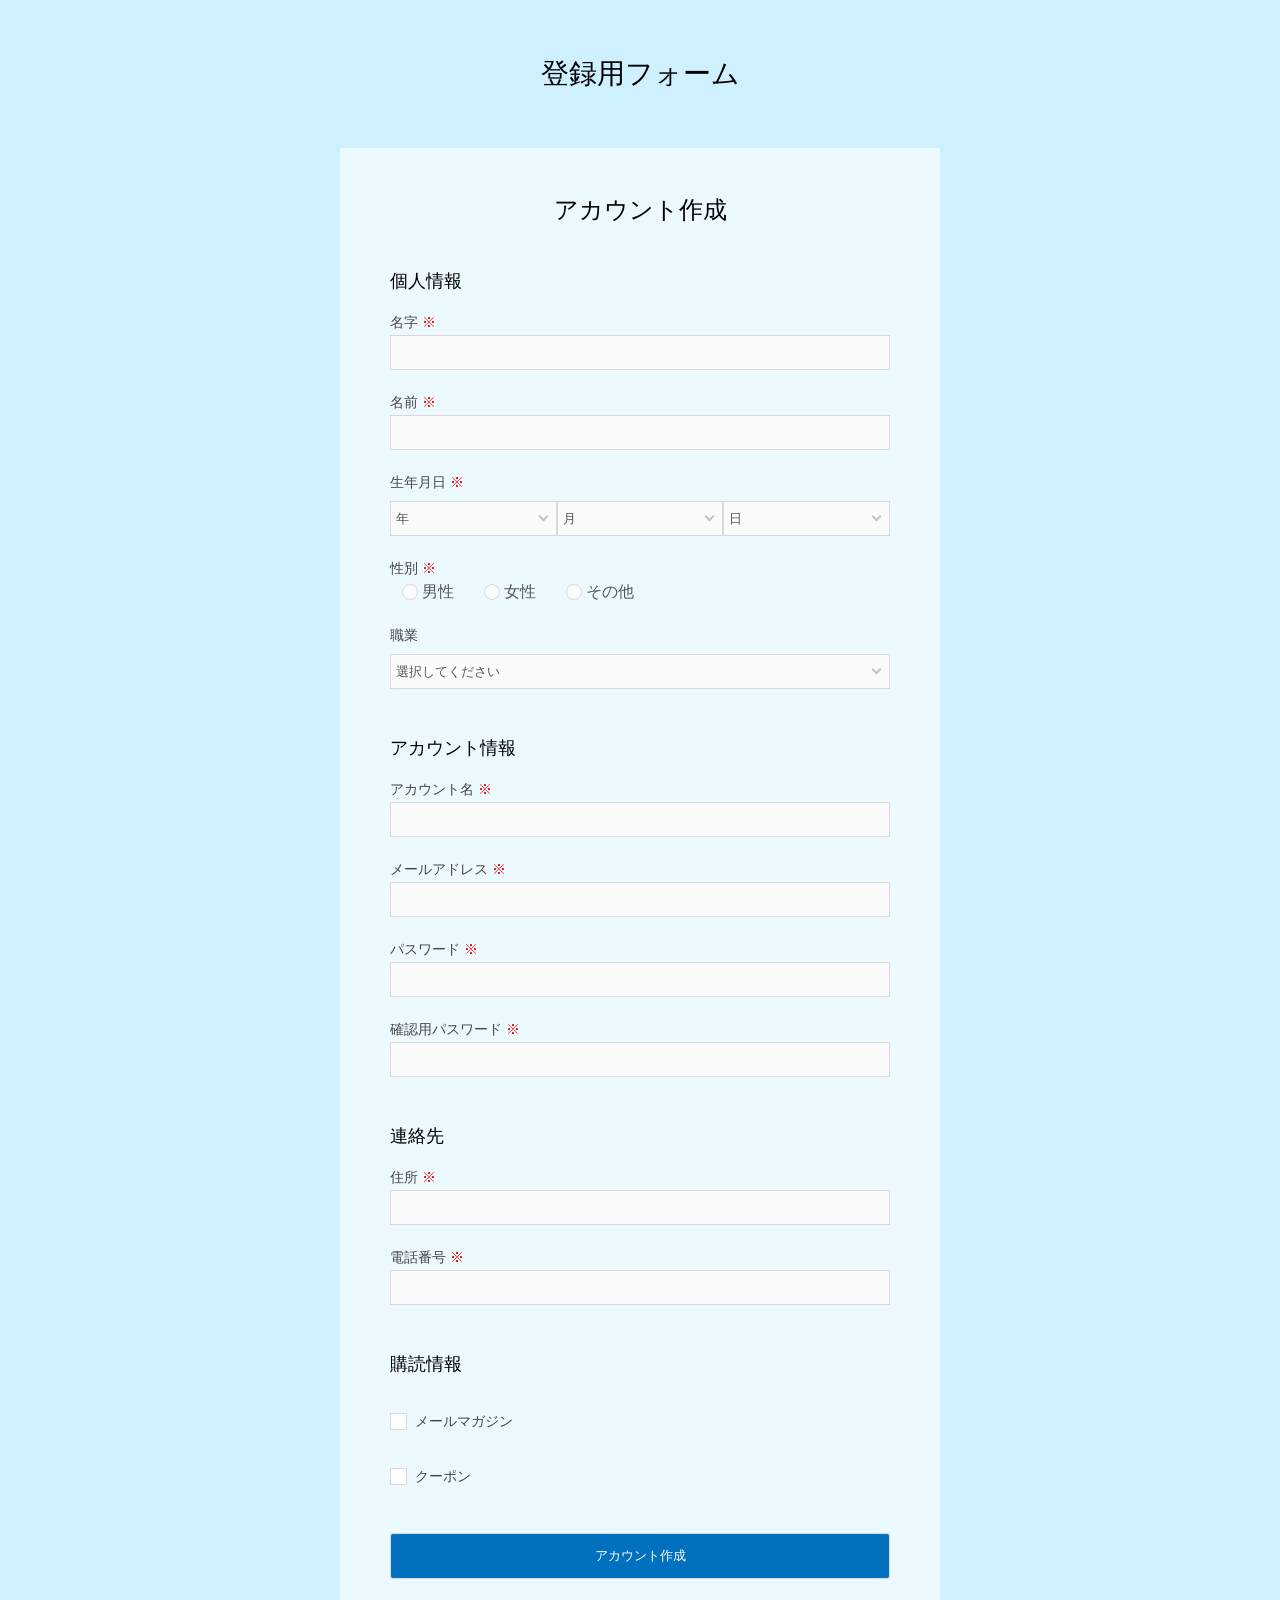
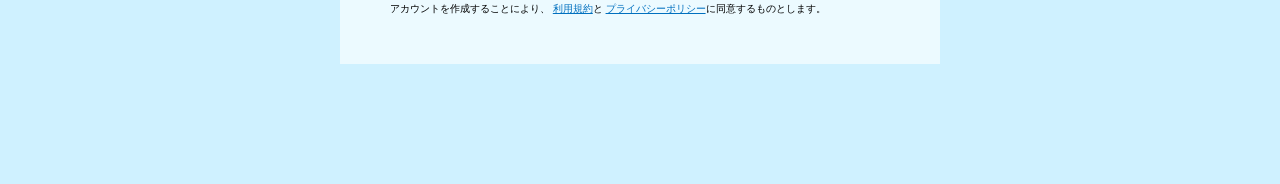
<file: index.html>
<!DOCTYPE html>
<html lang="ja">
  <head>
    <meta charset="UTF-8" />
    <meta name="viewport" content="width=device-width, initial-scale=1.0" />
    <link rel="stylesheet" href="css/reset.css" />
    <link rel="stylesheet" href="css/base.css" />
    <link rel="stylesheet" href="css/style.css" />
    <title>form-practice</title>
  </head>
  <body>
    <section class="base">
      <div class=inner>
        <h1 class="page_title">登録用フォーム</h1>
        <form class="form_base" action="#">
          <h2 class="form_title">アカウント作成</h2>
          <div class="personal_content">
            <h3 class="content_title">個人情報</h3>  
            <div class="input_section">
              <label class="label_text" for="family_name">名字
                <span class="required">※</span>
              </label>
              <input class="input_area" id="family_name" type="text" name="family_name" autocomplete="family-name" required />
            </div>
            <div class="input_section">
              <label class="label_text" for="given_name">名前
                <span class="required">※</span>
              </label>
              <input class="input_area" id="given_name" type="text" name="given_name" autocomplete="given-name" required />
            </div>
            <div class="input_section">
              <label class="label_text" for="birth_year">生年月日
                <span class="required">※</span>
              </label>
              <div class="select_area is_flex">
                <div class="select_unit">
                  <select class="input_area" name="year" id="birth_year">
                    <option value="" disabled selected>年</option>
                    <option value="2000">2000</option>
                    <option value="2001">2001</option>
                    <option value="2002">2002</option>
                    <option value="2003">2003</option>
                    <option value="2004">2004</option>
                    <option value="2005">2005</option>
                    <option value="2006">2006</option>
                    <option value="2007">2007</option>
                    <option value="2008">2008</option>
                    <option value="2009">2009</option>
                    <option value="2010">2010</option>
                  </select>
                </div>
                <div class="select_unit">
                  <select class="input_area" name="month" id="birth_month">
                    <option value="" disabled selected>月</option>
                    <option value="1">1</option>
                    <option value="2">2</option>
                    <option value="3">3</option>
                    <option value="4">4</option>
                    <option value="5">5</option>
                    <option value="6">6</option>
                    <option value="7">7</option>
                    <option value="8">8</option>
                    <option value="9">9</option>
                    <option value="10">10</option>
                    <option value="11">11</option>
                    <option value="12">12</option>
                  </select>
                </div>
                <div class="select_unit">
                  <select class="input_area" name="day" id="birth_day">
                    <option value="" disabled selected>日</option>
                    <option value="1">1</option>
                    <option value="2">2</option>
                    <option value="3">3</option>
                    <option value="4">4</option>
                    <option value="5">5</option>
                    <option value="6">6</option>
                    <option value="7">7</option>
                    <option value="8">8</option>
                    <option value="9">9</option>
                    <option value="10">10</option>
                  </select>
                </div>
              </div>
            </div>
            <div class="input_section">
              <span class="label_text">性別 <span class="required">※</span></span>
              <div class="gender_area">
                <label class="gender_element" for="gender_male">
                  <input class="gender_content" id="gender_male" type="radio" name="gender" value="man" />
                  <span>男性</span>
                </label>
                <label class="gender_element" for="gender_female">
                  <input class="gender_content" id="gender_female" type="radio" name="gender" value="woman" />
                  <span>女性</span>
                </label>
                <label class="gender_element" for="gender_other">
                  <input class="gender_content" id="gender_other" type="radio" name="gender" value="other" />
                  <span>その他</span>
                </label>
              </div>
            </div>
            <div class="input_section">
              <label class="label_text" for="work">職業</label>
              <div class="select_area">
                <div class="select_unit">
                  <select class="input_area" name="work" id="work">
                    <option value disabled selected>選択してください</option>
                    <option value="student">学生</option>
                    <option value="worker">会社員</option>
                    <option value="housewife">主婦</option>
                    <option value="other">その他</option>
                  </select>
                </div>
              </div>
            </div>
          </div>
          <div class="account_content">
            <h3 class="content_title">アカウント情報</h3>
            <div class="input_section">
              <label class="label_text" for="account_name">アカウント名 <span class="required">※</span></label>
              <input class="input_area" id="account_name" type="text" required />
            </div>
            <div class="input_section">
              <label class="label_text" for="email">メールアドレス <span class="required">※</span></label>
              <input class="input_area" id="email" type="email" autocomplete="email" required />
            </div>
            <div class="input_section">
              <label class="label_text" for="password">パスワード <span class="required">※</span></label>
              <input class="input_area" id="password" type="password" required />
            </div>
            <div class="input_section">
              <label class="label_text" for="duplication_password">確認用パスワード <span class="required">※</span></label>
              <input class="input_area" id="duplication_password" type="password" required />
            </div>
          </div>
          <div class="contact_content">
            <h3 class="content_title">連絡先</h3>
            <div class="input_section">
              <label class="label_text" for="address">住所 <span class="required">※</span></label>
              <input class="input_area" id="address" type="text" required />
            </div>
            <div class="input_section">
              <label class="label_text" for="tel">電話番号 <span class="required">※</span></label>
              <input class="input_area" id="tel" type="tel" autocomplete="tel" required />
            </div>
          </div>
          <div class="subscription_content">
            <h3 class="content_title">購読情報</h3>
            <div class="input_section subscription_unit">
              <input type="checkbox" name="subscription" value="email-magazine" id="email-magazine" />
              <label class="label_text subscription_label" for="email-magazine">メールマガジン</label>
            </div>
            <div class="input_section subscription_unit">
              <input type="checkbox" name="subscription" value="coupon" id="coupon" />
              <label class="label_text subscription_label" for="coupon">クーポン</label>
            </div>
          </div>
          <div class="submit_content">
            <button class="btn btn_submit" type="submit">アカウント作成</button>
            <p class="other-text">
              アカウントを作成することにより、
              <a class="link-color" href="#">利用規約</a>と
              <a class="link-color" href="#">プライバシーポリシー</a>に同意するものとします。
            </p>
          </div>
        </form>
      </div>
    </section>    
  </body>
</html>
</file>
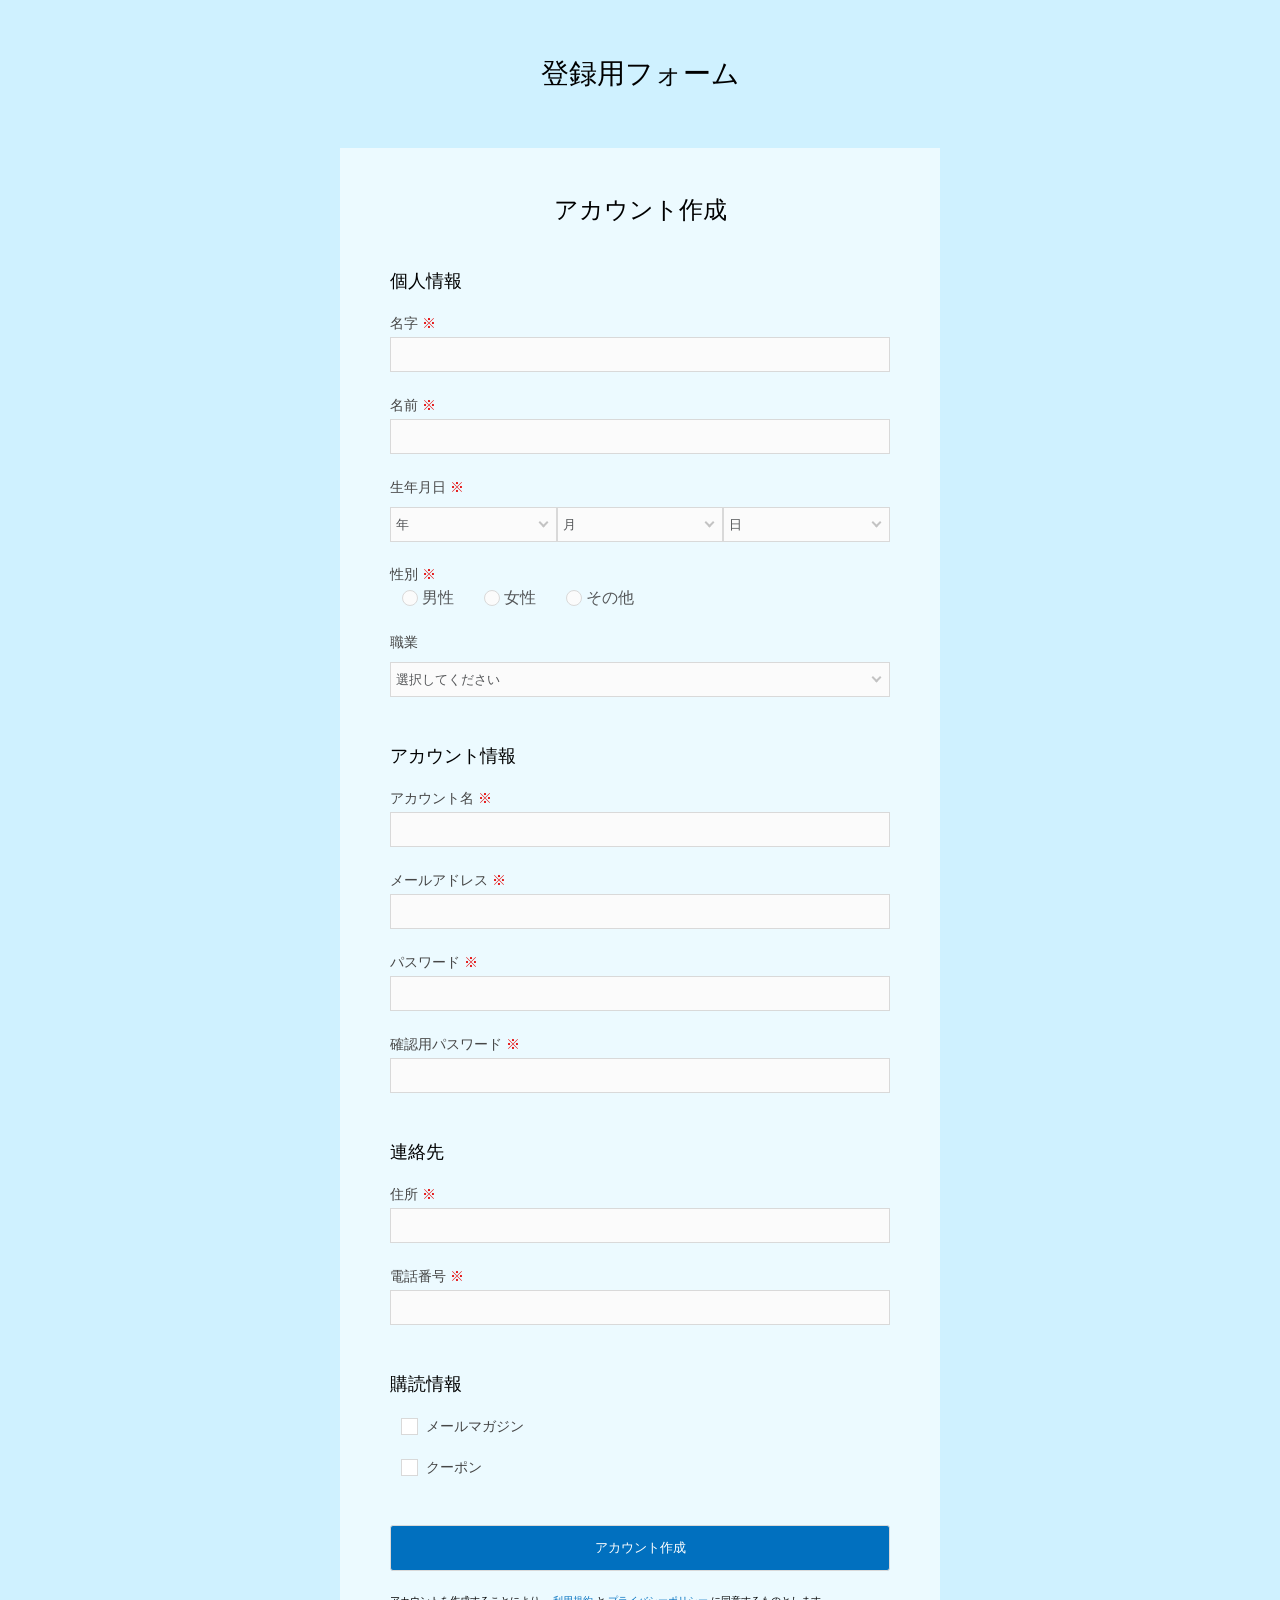
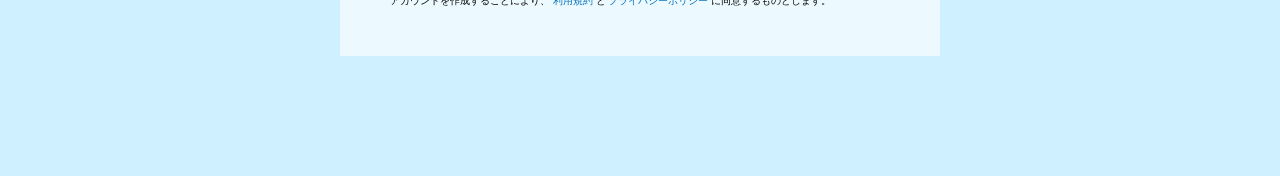
<file: sample/index.html>
<!DOCTYPE html>
<html lang="ja">
  <head>
    <meta charset="UTF-8" />
    <meta name="viewport" content="width=device-width, initial-scale=1.0" />
    <link rel="stylesheet" href="css/reset.css" />
    <link rel="stylesheet" href="css/base.css" />
    <link rel="stylesheet" href="css/style.css" />
    <title>sample_form-practice</title>
  </head>
  <body>
    <section class="base">
      <div class="inner">
        <h1 class="page_title">登録用フォーム</h1>
        <form class="form_base" action>
          <h2 class="form_title">アカウント作成</h2>
          <div class="personal_content">
            <h3 class="content_title">個人情報</h3>
            <div class="input_section">
              <label class="label_text"
                >名字
                <span class="required">※</span>
              </label>
              <input
                class="input_area"
                id="family_name"
                type="text"
                name="name"
                autocomplete="family_name"
                required
              />
            </div>
            <div class="input_section">
              <label class="label_text"
                >名前
                <span class="required">※</span>
              </label>
              <input
                class="input_area"
                id="given_name"
                type="text"
                name="name"
                autocomplete="given_name"
                required
              />
            </div>
            <div class="input_section">
              <label class="label_text"
                >生年月日
                <span class="required">※</span>
              </label>
              <div class="select_area is_flex">
                <div class="select_unit">
                  <select class="input_area" name="year">
                    <option value disabled selected>年</option>
                    <option value>2000</option>
                    <option value>2001</option>
                    <option value>2002</option>
                    <option value>2003</option>
                    <option value>2004</option>
                    <option value>2005</option>
                    <option value>2006</option>
                    <option value>2007</option>
                    <option value>2008</option>
                    <option value>2009</option>
                    <option value>2010</option>
                  </select>
                </div>
                <div class="select_unit">
                  <select class="input_area" name="month">
                    <option value disabled selected>月</option>
                    <option value>1</option>
                    <option value>2</option>
                    <option value>3</option>
                    <option value>4</option>
                    <option value>5</option>
                    <option value>6</option>
                    <option value>7</option>
                    <option value>8</option>
                    <option value>9</option>
                    <option value>10</option>
                    <option value>11</option>
                    <option value>12</option>
                  </select>
                </div>
                <div class="select_unit">
                  <select class="input_area" name="day">
                    <option value disabled selected>日</option>
                    <option value>1</option>
                    <option value>2</option>
                    <option value>3</option>
                    <option value>4</option>
                    <option value>5</option>
                    <option value>6</option>
                    <option value>7</option>
                    <option value>8</option>
                    <option value>9</option>
                    <option value>10</option>
                  </select>
                </div>
              </div>
            </div>
            <div class="input_section">
              <p class="label_text">
                性別
                <span class="required">※</span>
              </p>
              <div class="gender_area">
                <label class="gender_element">
                  <input
                    class="gender_content"
                    type="radio"
                    name="gender"
                    value="man"
                  />
                  <span> 男性 </span>
                </label>
                <label class="gender_element">
                  <input
                    class="gender_content"
                    type="radio"
                    name="gender"
                    value="woman"
                  />
                  <span> 女性 </span>
                </label>
                <label class="gender_element">
                  <input
                    class="gender_content"
                    type="radio"
                    name="gender"
                    value="other"
                  />
                  <span> その他 </span>
                </label>
              </div>
            </div>
            <div class="input_section">
              <label class="label_text">職業</label>
              <div class="select_area">
                <div class="select_unit">
                  <select class="input_area" name="work">
                    <option value disabled selected>選択してください</option>
                    <option value>学生</option>
                    <option value>会社員</option>
                    <option value>主婦</option>
                    <option value>その他</option>
                  </select>
                </div>
              </div>
            </div>
          </div>
          <div class="account_content">
            <h3 class="content_title">アカウント情報</h3>
            <div class="input_section">
              <label class="label_text" for="account_name">
                アカウント名
                <span class="required">※</span>
              </label>
              <input
                class="input_area"
                id="account_name"
                type="text"
                required
              />
            </div>
            <div class="input_section">
              <label class="label_text" for="email">
                メールアドレス
                <span class="required">※</span>
              </label>
              <input
                class="input_area"
                id="email"
                type="email"
                autocomplete="email"
                required
              />
            </div>
            <div class="input_section">
              <label class="label_text" for="password">
                パスワード
                <span class="required">※</span>
              </label>
              <input
                class="input_area"
                id="password"
                type="password"
                required
              />
            </div>
            <div class="input_section">
              <label class="label_text" for="duplication_password">
                確認用パスワード
                <span class="required">※</span>
              </label>
              <input
                class="input_area"
                id="duplication_password"
                type="password"
                required
              />
            </div>
          </div>
          <div class="contact_content">
            <h3 class="content_title">連絡先</h3>
            <div class="input_section">
              <label class="label_text" for="address">
                住所
                <span class="required">※</span>
              </label>
              <input class="input_area" id="address" type="text" required />
            </div>
            <div class="input_section">
              <label class="label_text" for="email">
                電話番号
                <span class="required">※</span>
              </label>
              <input
                class="input_area"
                id="tel"
                type="tel"
                autocomplete="tel"
                required
              />
            </div>
          </div>
          <div class="subscription_content">
            <h3 class="content_title">購読情報</h3>
            <div class="input_section subscription_unit">
              <input
                type="checkbox"
                name="subscription"
                value="email-magazine"
                id="email-magazine"
              />
              <label class="label_text subscription_label" for="email-magazine">
                メールマガジン
              </label>
            </div>
            <div class="input_section subscription_unit">
              <input
                class="subscription_chechbox"
                type="checkbox"
                name="subscription"
                value="coupon"
                id="coupon"
              />
              <label class="label_text subscription_label" for="coupon">
                クーポン
              </label>
            </div>
          </div>
          <div class="submit_content">
            <button class="btn btn_submit" type="submit">アカウント作成</button>
            <p class="other-text">
              アカウントを作成することにより、
              <a class="link-color" href="#"> 利用規約</a>
              と
              <a class="link-color" href="#"> プライバシーポリシー</a>
              に同意するものとします。
            </p>
          </div>
        </form>
      </div>
    </section>
  </body>
</html>
</file>
<file: css/base.css>
body {
  font-family: "Helvetica Neue",
    Arial,
    "Hiragino Kaku Gothic ProN",
    "Hiragino Sans",
    Meiryo,
    sans-serif;
}

.is_flex {
  display: flex;
}
</file>
<file: css/style.css>
@charset "UTF-8";


.base {
  width: 100%;
  padding: 60px 0;
  background-color: #cff1ff;
}

.inner {
  margin: 0 auto;
  width: 600px; 
}

.page_title {
  margin-bottom: 60px;
  font-size: 28px;
  text-align: center;
}

.form_base {
  padding: 50px;
  background-color: #ecfaff;
  margin-bottom: 60px;
}

.form_title {
  font-size: 24px;
  text-align: center;
}

.personal_content {
  margin-top: 50px;
}

.content_title {
  font-size: 18px;
  color: black;
}

input {
  appearance: none;
  background: transparent;
  border: none;
  outline: none;
  padding: 0px;
}

.input_section {
  margin-top: 25px;
}

.label_text {
  display: block;
  font-size: 14px;
  color: #464646;
}

.required {
  color: #e40000;
}

.input_area {
  width: 100%;
  height: 35px;
  margin-top: 6px;
  padding: 5px;
  color: #545658;
  box-sizing: border-box;
  border: 1px solid #d9d9d9;
  background-color: #fbfbfb;
}

.input_area:focus {
  background-color: #fff;
  border-color: rgba(93, 130, 194, 0.4);
  box-shadow: 0px 0px 0px 2px rgba(1, 90, 191, 0.1);
}

select {
  appearance: none;
  background: transparent;
  border: none;
  outline: none;
  padding: 0px; 
}

.select_area {
  margin-top: 6px;
}

.is_flex {
  display: flex;
}

.gender_area {
  margin-top: 6px;
}

.gender_element:first-child {
  margin-left: 0;
}

.gender_element {
  margin-left: 10px;
}

.gender_element span {
  position: relative;
  display: inline-block;
  padding: 3px 3px 3px 20px;
  color: #545658;
}

.gender_element span:before {
  content: "";
  position: absolute;
  top: 50%;
  left: 0px;
  width: 14px;
  height: 14px;
  background-color: #fbfbfb;
  border: 1px solid #d9d9d9;
  border-radius: 50%;
  transform: translateY(-50%);
}

.gender_content:checked+span:after {
  content: "";
  position: absolute;
  top: 50%;
  left: 4px;
  width: 8px;
  height: 8px;
  background-color: #0170bf;
  border-radius: 50%;
  transform: translateY(-50%);
}

.select_unit {
  width: 100%;
  position: relative;
}

.select_unit:after {
  content: "";
  position: absolute;
  width: 5px;
  height: 5px;
  right: 10px;
  top: 45%;
  display: inline-block;
  border-bottom: 2px solid #c3c3c3;
  border-right: 2px solid #c3c3c3;
  transform: rotate(45deg);
}

.account_content {
  margin-top: 50px;
}

.contact_content {
  margin-top: 50px;
}

.subscription_content {
  margin-top: 50px;
}

.subscription_label {
  position: relative;
  padding-left: 25px;
}

.subscription_label:before {
  content: "";
  position: absolute;
  top: 50%;
  left: 0px;
  width: 15px;
  height: 15px;
  margin-top: -8px;
  border: 1px solid #d9d9d9;
  background-color: #ffffff;
}

.subscription_unit input:checked+.subscription_label:after {
  content: "";
  position: absolute;
  top: 50%;
  left: 6px;
  width: 6px;
  height: 13px;
  margin-top: -11px;
  border-right: 3px solid #0140bf;
  border-bottom: 3px solid #0140bf;
  transform: rotate(45deg);
}

.submit_content {
  margin-top: 50px;
}

button {
  appearance: none;
  background: transparent;
  border: none;
  outline: none;
  padding: 0px;
}

.btn {
  cursor: pointer;
  display: inline-block;
  border: 1px solid #d9d9d9;
  border-radius: 3px;
  box-sizing: border-box;
  font-size: 13px;
  font-weight: 500;
  text-align: center;
  transition: 0.3s;
  padding: 13px;
  width: 100%;
}

.btn_submit {
  padding: 13px;
  background-color: #0170bf;
  color: #fff;
}

.other-text {
  margin-top: 25px;
  font-size: 10px;
}

.link-color {
  color: #0170bf;
}
</file>
<file: sample/css/base.css>
body {
  font-family: "Helvetica Neue",
    Arial,
    "Hiragino Kaku Gothic ProN",
    "Hiragino Sans",
    Meiryo,
    sans-serif;
}

.is_flex {
  display: flex;
}
</file>
<file: sample/css/style.css>
@charset "UTF-8";

/* sample */

input, select, button {
  appearance: none;
  -webkit-appearance: none;
  -moz-appearance: none;
  background: transparent;
  border: none;
  outline: none;
  padding: 0px;
}

.base {
  width: 100%;
  padding: 60px 0;
  background: #cff1ff;
}

.inner {
  margin: 0 auto;
  width: 600px;
}

.content_title {
  font-size: 18px;
  color: #000000;
}

.input_section {
  margin-top: 25px;
}

.label_text {
  font-size: 14px;
  color: #464646;
}

.personal_content, .account_content, .contact_content, .subscription_content, .submit_content {
  margin-top: 50px;
}

.required {
  color: #e40000;
}

.page_title {
  margin-bottom: 60px;
  font-size: 28px;
  text-align: center;
}

.form_base {
  padding: 50px;
  background: #ecfaff;
  margin-bottom: 60px;
}

.form_title {
  font-size: 24px;
  text-align: center;
}

.input_area {
  width: 100%;
  height: 35px;
  margin-top: 6px;
  padding: 5px;
  color: #545658;
  box-sizing: border-box;
  border: 1px solid #d9d9d9;
  background: #fbfbfb;
}

.input_area:focus {
  background-color: #fff;
  border-color: rgba(93, 130, 194, 0.4);
  box-shadow: 0px 0px 0px 2px rgba(1, 90, 191, 0.1);
}

.select_area, .gender_area {
  margin-top: 6px;
}

.select_unit {
  width: 100%;
  position: relative;
}

.select_unit:after {
  content: "";
  position: absolute;
  width: 5px;
  height: 5px;
  right: 10px;
  top: 45%;
  display: inline-block;
  border-bottom: 2px solid #c3c3c3;
  border-right: 2px solid #c3c3c3;
  transform: rotate(45deg);
}

.gender_element {
  margin-left: 10px;
}

.gender_element:first-child {
  margin-left: 0;
}

.gender_element span {
  position: relative;
  display: inline-block;
  padding: 3px 3px 3px 20px;
  color: #545658;
}

.gender_element span:before {
  content: "";
  position: absolute;
  top: 50%;
  left: 0px;
  width: 14px;
  height: 14px;
  background-color: #fbfbfb;
  border: 1px solid #d9d9d9;
  border-radius: 50%;
  transform: translateY(-50%);
}

.gender_content:checked+span:after {
  content: "";
  position: absolute;
  top: 50%;
  left: 4px;
  width: 8px;
  height: 8px;
  background-color: #017cbf;
  border-radius: 50%;
  transform: translateY(-50%);
}

.subscription_label {
  position: relative;
  padding-left: 25px;
}

.subscription_label:before {
  content: "";
  position: absolute;
  top: 50%;
  left: 0px;
  width: 15px;
  height: 15px;
  margin-top: -8px;
  border: 1px solid #d9d9d9;
  background: #ffffff;
}

.subscription_unit input:checked+.subscription_label:after {
  content: "";
  position: absolute;
  top: 50%;
  left: 6px;
  width: 6px;
  height: 13px;
  margin-top: -11px;
  border-right: 3px solid #0140bf;
  border-bottom: 3px solid #0140bf;
  transform: rotate(45deg);
}

.btn {
  cursor: pointer;
  display: inline-block;
  border: 1px solid #d9d9d9;
  border-radius: 3px;
  box-sizing: border-box;
  font-size: 13px;
  font-weight: 500;
  text-align: center;
  transition: 0.3s;
  padding: 13px;
  width: 100%;
}

.btn_submit {
  padding: 13px;
  background: #0170bf;
  color: #fff;
}

.btn_submit:active {
  background: #fff;
  color: #0170bf;
  border: 1px solid #d9d9d9;
}

.other-text {
  margin-top: 25px;
  font-size: 10px
}

.link-color {
  color: #0170bf;
  text-decoration: none;
}
</file>
